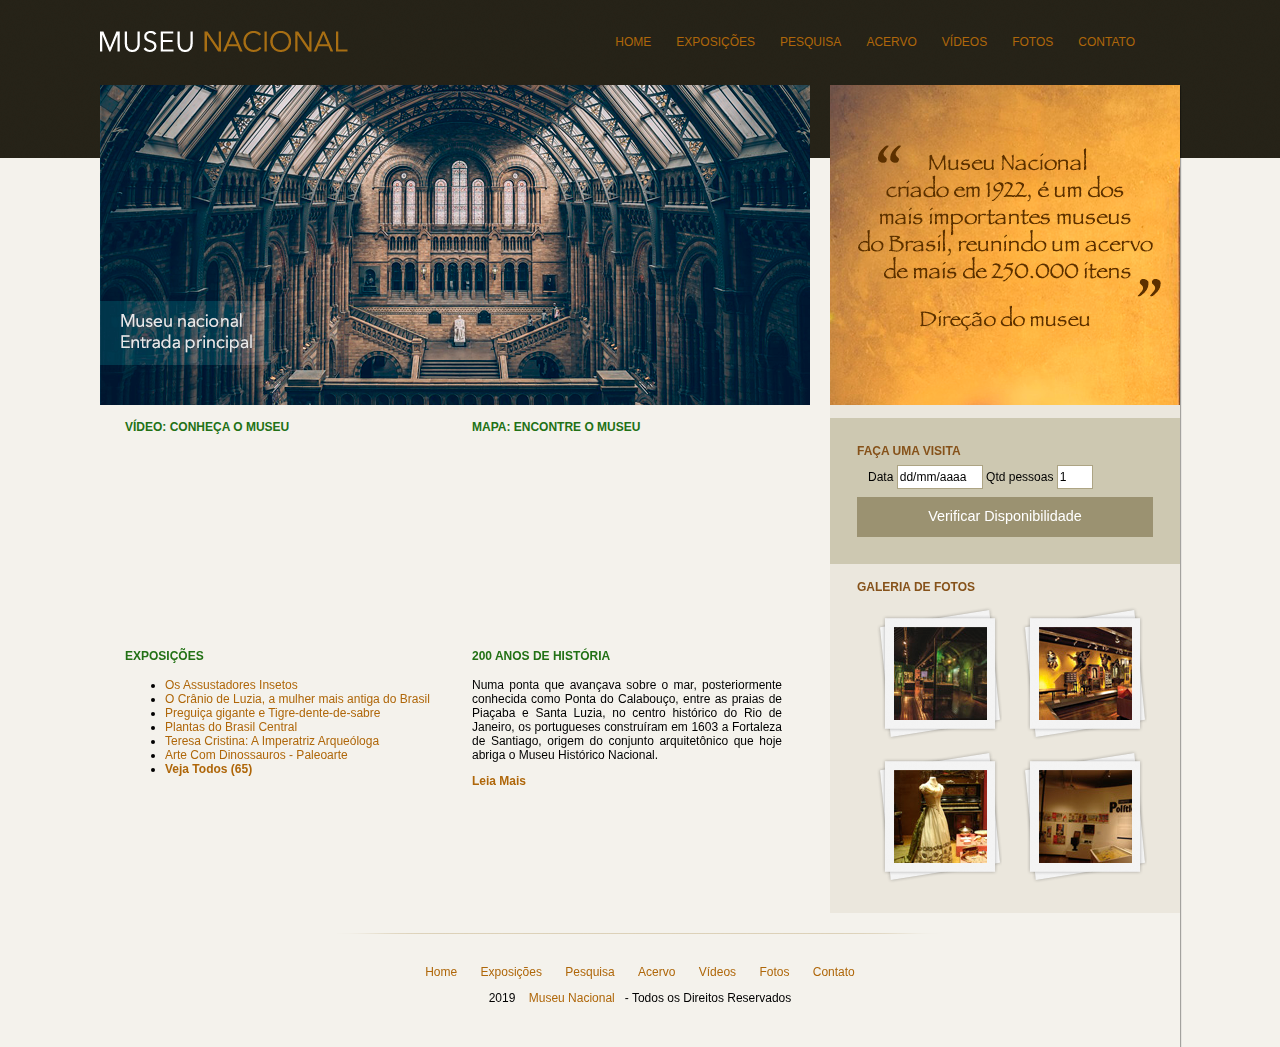
<file: index.html>
<!DOCTYPE html>
<html lang="pt-br">

<head>
    <meta charset="UTF-8">
    <meta http-equiv="X-UA-Compatible" content="IE=edge">
    <meta name="viewport" content="width=device-width, initial-scale=1.0">
    <title>Museu Nacional</title>

    <!--Normalize CSS -->
    <link rel="stylesheet" href="css/normalize.css">

    <!-- CSS Personalizado -->
    <link rel="stylesheet" href="css/style.css">

    <!--[if lt IE 9]>
        <script src="https://cdnjs.cloudflare.com/ajax/libs/html5shiv/3.7.
        3/html5shiv-printshiv.min.js"></script>
    <![endif]-->

</head>

<body>

    <div id="container">
        <!-- Inicio container -->

        <header>
            <!-- Inicio header -->

            <div id="logo">

                <h1><a href="#">Museu Nacional</a></h1>

            </div>

            <nav>
                <!-- Inicio nav -->

                <ul>
                    <li><a href="#">Home</a></li>
                    <li><a href="#">Exposições</a></li>
                    <li><a href="#">Pesquisa</a></li>
                    <li><a href="#">Acervo</a></li>
                    <li><a href="#">Vídeos</a></li>
                    <li><a href="fotos.html">Fotos</a></li>
                    <li><a href="#">Contato</a></li>

                </ul>

            </nav> <!-- fim nav -->

        </header> <!-- fim header -->

        <main> <!-- inicio main -->



            <div id="conteudo"> <!-- inicio conteudo -->

                <section id="capa">
                    <img src="imagens/museu.png" alt="foto-capa">
                </section>

                <section id="postagens"> <!-- inicio postagens -->

                    <article id="video"> <!-- inicio video -->
                        <h3>Vídeo: Conheça o Museu</h3>
                        <iframe width="310" height="170" src="https://www.youtube.com/embed/RGUYb-hivrc" title="YouTube video player" frameborder="0" allow="accelerometer; autoplay; clipboard-write; encrypted-media; gyroscope; picture-in-picture" allowfullscreen></iframe>

                    </article> <!-- fim video -->

                    <article id="mapa"> <!-- inicio mapa -->
                        <h3>Mapa: Encontre o Museu</h3>
                        <iframe src="https://www.google.com/maps/embed?pb=!1m18!1m12!1m3!1d3675.206445593932!2d-43.22871758451041!3d-22.905755043594034!2m3!1f0!2f0!3f0!3m2!1i1024!2i768!4f13.1!3m3!1m2!1s0x997e58a085b7af%3A0x4d11e9a933d38ce3!2sMuseu%20Nacional%20-%20UFRJ!5e0!3m2!1spt-BR!2sbr!4v1656741883071!5m2!1spt-BR!2sbr" width="310" height="170" style="border:0;" allowfullscreen="" loading="lazy" referrerpolicy="no-referrer-when-downgrade"></iframe>
                    </article> <!-- fim mapa -->


                    <article id="exposiçoes"> <!-- inicio exposiçoes -->
                        <h3>Exposições</h3>
                        <ul>
                            <li>
                                <a href="#">Os Assustadores Insetos

                                </a>
                            </li>

                            <li>
                                <a href="#">O Crânio de Luzia, a mulher mais antiga do Brasil
                                </a>
                            </li>
                            
                            <li><a href="#">Preguiça gigante e Tigre-dente-de-sabre</a></li>
                            <li><a href="#">Plantas do Brasil Central</a></li>
                            <li><a href="#">Teresa Cristina: A Imperatriz Arqueóloga</a></li>
                            <li><a href="#">Arte Com Dinossauros - Paleoarte</a></li>
                            <li><a href="#"><strong>Veja Todos (65)</strong></a></li>
                        </ul>
                    </article> <!-- fim exposiçoes -->



                    <article id="historia"> <!-- inicio historia -->
                        <h3>200 Anos de História</h3>
                        <p>
                            Numa ponta que avançava sobre o mar,
                            posteriormente conhecida como Ponta do Calabouço, entre as praias de Piaçaba e Santa Luzia, no centro histórico do Rio de Janeiro,
                            os portugueses construíram em 1603 a Fortaleza
                            de Santiago, origem do conjunto arquitetônico
                            que hoje abriga o Museu Histórico Nacional.
                        </p>
                        <a href="#"><strong>Leia Mais</strong></a>
                    </article> <!-- fim historia -->

                </section> <!-- fim postagens -->

            </div> <!-- fim conteudo -->



            <aside> <!-- inicio aside -->



                <section id="depoimento">
                    <img src="imagens/depoimento.png" alt="depoimento">
                </section>



                <section id="visita"> <!-- inicio section-visita -->
                    <h4>Faça Uma Visita</h4>
                    <form>
                        <fieldset>
                            <legend>Selecione uma Data</legend>

                            <label for="data">Data</label>
                            <input class="campo" type="text" name="data" id="data" value="dd/mm/aaaa">

                            <label for="qtd">Qtd pessoas</label>
                            <input style="width: 30px;" class="campo" type="text" name="qtd" id="qtd" value="1">

                        </fieldset>

                        <input class="botao" type="submit" value="Verificar Disponibilidade">
                    </form>

                </section> <!-- fim section-visita -->



                <section id="galeria"> <!-- inicio galeria -->

                    <h4>Galeria De Fotos</h4>

                    <a href="#">
                        <img src="imagens/imagem1.jpg" alt="imagem1" width="93px" height="93px">
                    </a>
    
                    <a href="#">
                        <img src="imagens/imagem2.jpg" alt="imagem2" width="93px" height="93px">
                    </a>
    
                    <a href="#">
                        <img src="imagens/imagem3.jpg" alt="imagem3" width="93px" height="93px">
                    </a>
    
                    <a href="#">
                        <img src="imagens/imagem4.jpg" alt="imagem4" width="93px" height="93px">
                    </a>
    
                </section> <!-- fim galeria -->


               
            </aside> <!-- fim aside -->



            
        <footer>
            <p>
                <a href="#">Home</a>
                <a href="#">Exposições</a>
                <a href="#">Pesquisa</a>
                <a href="#">Acervo</a>
                <a href="#">Vídeos</a>
                <a href="#">Fotos</a>
                <a href="#">Contato</a>
            </p>

            <p>
                2019 <a href="#">Museu Nacional</a>-   Todos os Direitos Reservados
            </p>
        </footer>

        </main> <!-- fim main -->


    </div> <!-- fim container -->
</body>

</html>
</file>
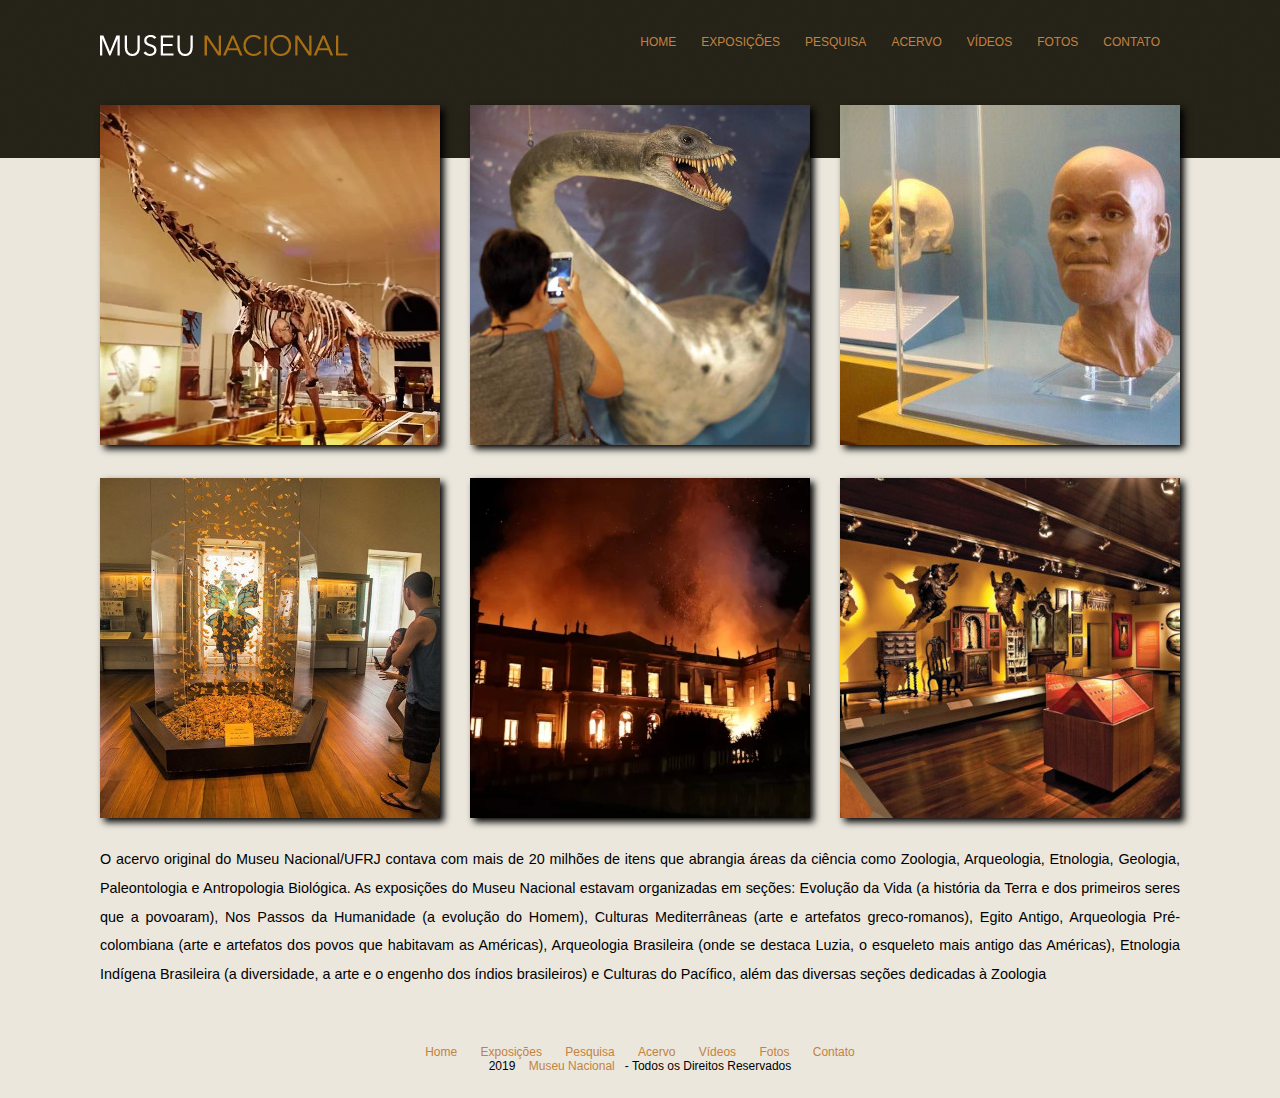
<file: fotos.html>
<!DOCTYPE html>
<html lang="pt-br">

<head>
    <meta charset="UTF-8">
    <meta http-equiv="X-UA-Compatible" content="IE=edge">
    <meta name="viewport" content="width=device-width, initial-scale=1.0">
    <title>Fotos - Museu Nacional</title>
    <link rel="stylesheet" href="style-teste-fotos.css">
</head>

<body>
    <div id="container">

        <header>
            <div id="logo">
                <a href="#">
                    <h1>Museu Nacional</h1>
                </a>
            </div>

            <nav>
                <ul>
                    <li>
                        <a href="index.html">
                            Home
                        </a>
                    </li>

                    <li>
                        <a href="#">
                            Exposições
                        </a>
                    </li>

                    <li>
                        <a href="#">
                            Pesquisa
                        </a>
                    </li>

                    <li>
                        <a href="#">
                            Acervo
                        </a>
                    </li>

                    <li>
                        <a href="#">
                            Vídeos
                        </a>
                    </li>

                    <li>
                        <a href="#">
                            Fotos
                        </a>
                    </li>

                    <li>
                        <a href="#">
                            Contato
                        </a>
                    </li>



                </ul>
            </nav>
        </header>

        <main>
            <div id="principal">
                <a href="">
                    <article>
                        <img src="imagens/exposicao1-340.webp" alt="imagem-dinossauro">
                    </article>
                </a>

                <a href="">
                    <article>
                        <img src="imagens/exposiçao6-340.jpg" alt="imagem-borboletas">
                    </article>
                </a>
            </div>

            <div id="secundario">
                <a href="">
                    <article><img src="imagens/exposicao2-340.jpg" alt="imagem-dentes"></article>
                </a>

                <a href="">
                    <article><img src="imagens/exposiçao5-340.webp" alt="imagem-incendio"></article>
                </a>
            </div>

            <div id="terceiro">
                <a href="">
                    <article><img src="imagens/exposiçao3-340.jpg" alt="imagem-luzia"></article>
                </a>

                <a href="">
                    <article><img src="imagens/exposiçao4-340.jpg" alt="imagem-esculturas"></article>
                </a>
            </div>

        

            <div style="clear: both;">

            </div>
        </main>

       

        
        <section>
            <article>
                <p>
                    O acervo original do Museu Nacional/UFRJ contava com mais de 20 milhões de itens que abrangia áreas da ciência como Zoologia, Arqueologia, Etnologia, Geologia, Paleontologia e Antropologia Biológica.

As exposições do Museu Nacional estavam organizadas em seções: Evolução da Vida (a história da Terra e dos primeiros seres que a povoaram), Nos Passos da Humanidade (a evolução do Homem), Culturas Mediterrâneas (arte e artefatos greco-romanos), Egito Antigo, Arqueologia Pré-colombiana (arte e artefatos dos povos que habitavam as Américas), Arqueologia Brasileira (onde se destaca Luzia, o esqueleto mais antigo das Américas), Etnologia Indígena Brasileira (a diversidade, a arte e o engenho dos índios brasileiros) e Culturas do Pacífico, além das diversas seções dedicadas à Zoologia
                </p>
            </article>
        </section>

    </div>





    <footer>
        <p>
            <a href="#">Home</a>
            <a href="#">Exposições</a>
            <a href="#">Pesquisa</a>
            <a href="#">Acervo</a>
            <a href="#">Vídeos</a>
            <a href="#">Fotos</a>
            <a href="#">Contato</a>
        </p>
    
        <p>
            2019 <a href="#">Museu Nacional</a>-   Todos os Direitos Reservados
        </p>
    </footer>
</body>

</html>
</file>
<file: css/style.css>
@charset "UTF-8";
/* Estrutura do site
-------------------------------------*/

body {
    background: #f4f2ec url(../imagens/fundo.png) repeat-x;
    font: 12px 'Lucida Grande', 'Lucida Sans Unicode', arial, sans-serif;
}

#container {
    width: 1080px;
    margin: 0px auto;
    
}

a:link, a:active, a:visited {
    color: #af670a;
    text-decoration: none;
}

a:hover {
    color: #227115;
}

main {
        box-shadow: 1px 1px 1px rgba(0, 0, 0, 0.329);
}



/* Logo 
------------------------------------*/

#logo h1 {
    float: left;
}


#logo a {
    display: block;
    height: 21px;
    width: 248px;
    background: url(../imagens/logo.png) no-repeat;
    text-indent: -9999px;
}

/* Barra de navegaçao
-------------------------------------- */

header {
    padding: 15px 0px;
    height: 55px;

}

nav ul {
    list-style-type: none;
    float: right;
    margin: 20px;
}

nav ul li {
    float: left;
}

nav ul li a:link {
    display: block;
    margin-right: 25px;
    padding-bottom: 3px;
    text-transform: uppercase;
}

nav ul li a:hover {
    border-bottom: 1px solid #535858;
}

/* Main 
----------------------------------*/

#conteudo {
    width: 710px;
    float: left;
    margin-bottom: 20px;
    
}

aside {
    width: 350px;
    float: right;
    background-color: #ebe7dd;
    padding-bottom: 30px;
    margin-bottom: 20px;

}

section#visita {
    background: #cdc8b1;
    padding: 10px 27px 27px 27px;
    margin-top: 10px;
}

section#galeria {
    padding: 0px 27px 0px 27px;
}

section#galeria a {
    display: block;
    background: url(../imagens/fundo-foto.png) no-repeat;
    float: left;
    padding: 17px 15px 17px 15px;
    margin: 10px 0px 0px 20px;
}

section#galeria img {
    margin-left: 2px;
    margin-top: 3px;
}

article#video {
    width: 310px;
    float: left;
    margin-left: 25px;
}

article#mapa {
    width: 310px;
    float: left;
    margin-left: 37px;
}

article#exposiçoes {
    width: 310px;
    float: left;
    margin-left: 25px;
    margin-top: 15px;
}

article#historia {
    width: 310px;
    float: left;
    margin-left: 37px;
    margin-top: 15px;
    text-align: justify;

}

h3 {
    color: #227115;
    font-size: 1.0em;
    margin-bottom: 15px;
    text-transform: uppercase;
}

h4 {
    color: #86521a;
    text-transform: uppercase;
    padding-bottom: 3px;
    margin-bottom: 0px;
}

/* Formularios 
----------------------------------------- */

input {
    height: 20px;
    width: 80px;
    background: #fff;
    border: none;
    font-size: 1em;
}

input.campo {
    border: 1px solid #ada484;
}

input.botao {
    background-color: #9b9271;
    color: white;
    width: 100%;
    height: 40px;
    font-size: 1.2em;
}

fieldset {
    border: none;
}

legend {
    display: none;
}

/** Rodape 
-------------------------------------------*/

footer {
    clear: both;
    padding: 20px 0px 30px 0px;
    text-align: center;
    background: url(../imagens/fundo-rodape.png) no-repeat top center ;
    
}

footer>p a {
    padding: 2px 10px;
}
</file>
<file: style-teste-fotos.css>
@charset "UTF-8";

* {
    padding: 0px;
    margin: 0px;

}

body {
    margin-top: 20px;
    background: #ebe7dd url(imagens/fundo.png) repeat-x;
    font-family: 'Lucida Grande', 'Lucida Sans Unicode', arial, sans-serif;
    font-size: 12px;

}

#container {
    margin: 0px auto;
    width: 1080px;
    height: 1000px;
    
}



header {
    padding: 15px 0px;
    height: 55px;

}

main {
    height: 720px;
}

#logo {
    background: url(imagens/logo.png) no-repeat;
    text-indent: -9999px;
    width: 248px;
    height: 21px;
    float: left;
    
    
}

ul {
    list-style-type: none;
    margin: 0px;
    padding: 0px;
}

nav{
    float: right;
    display: block;
   

}

nav li {
    float: left;
}

nav a {
    text-decoration: none;
    padding: 0px 5px;
    margin-right: 15px;
    text-transform: uppercase;
    color: #C38240;
    font-size: 1em;
}

nav a:hover {
    color: #227115;
}

#principal {
    width: 340px;
    height: 340px;
    background-color: aqua;
    float: left;
    margin-right: 30px;
    margin-bottom: 30px;

}

#secundario {
    width: 340px;
    height: 340px;
    background-color: crimson;
    float: left;
    margin-bottom: 30px;
}

#terceiro {
    width: 340px;
    height: 340px;
    background-color: orange;
    float: right;
    margin-bottom: 30px;
}

article img {
    margin-bottom: 30px;
    box-shadow: 4px 4px 7px black;
}

section {
    margin-top: 20px;
    text-align: justify;
    font-size: 1.2em;
    line-height: 2em;
}

footer {
    margin: auto;
    width: 1080px;
    text-align: center;
    margin-top: 25px;
    margin-bottom: 25px;
    
}


footer a {
    padding:   0px 10px;
    text-decoration: none;
    color: #C38240;
    
}

footer a:hover {
    color: #227115;
}
</file>
